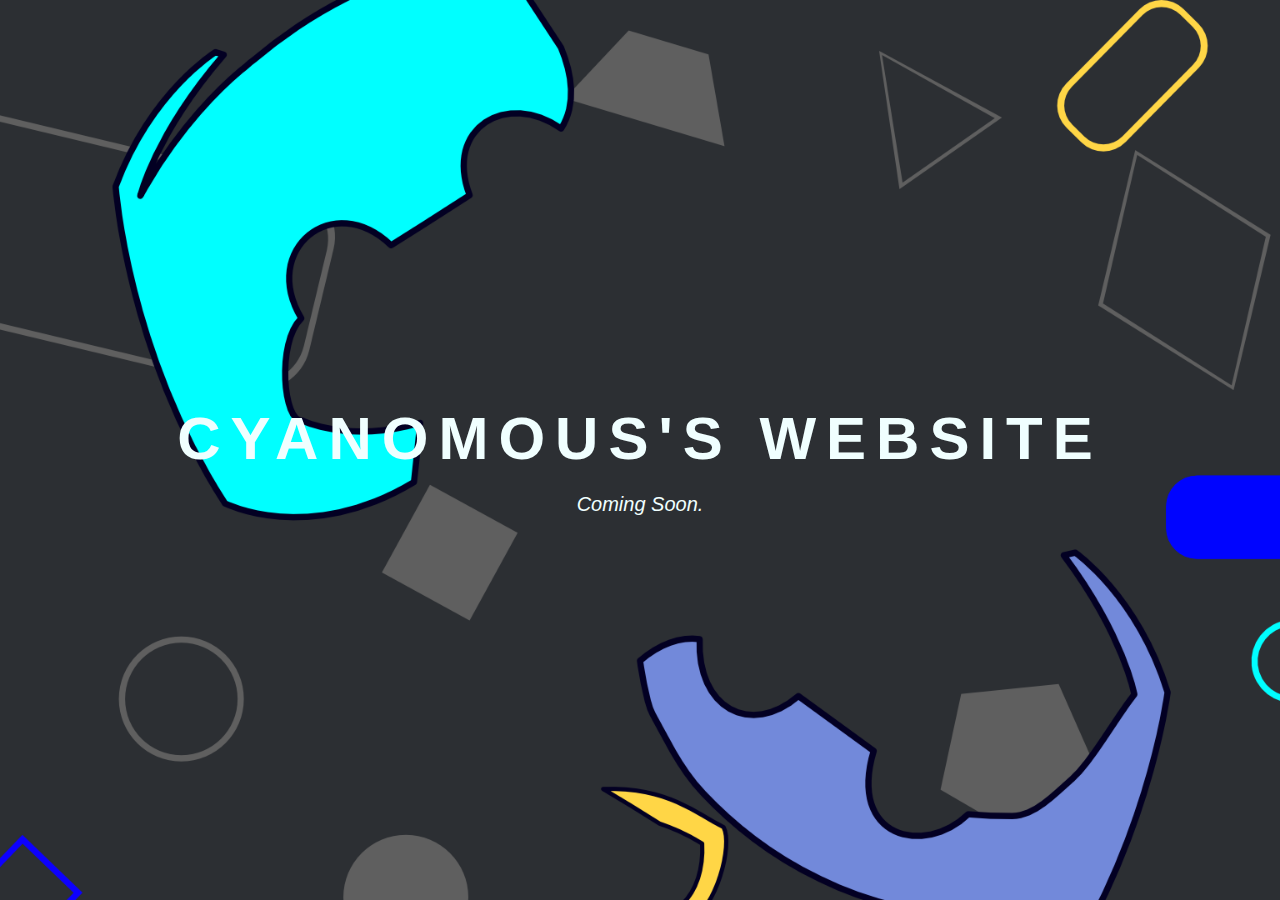
<file: Website stuff/Coming Soon 2/index.html>
<!DOCTYPE html>
<html lang="en" dir="ltr">

<head>
    <meta charset="utf-8">
    <title>Coming Soon</title>
    <link rel="stylesheet" href="style.css">
</head>

<body>
    <div class="container">
        <h1>Cyanomous's Website</h1>
        <h2>Coming Soon.</h2>

        <!-- <div class="count">
            <div class="countd">
                <span id="days">00</span>
                DAYS
            </div>

            <div class="countd">
                <span id="hours">00</span>
                HOURS
            </div>

            <div class="countd">
                <span id="minutes">00</span>
                MINUTES
            </div>

            <div class="countd">
                <span id="seconds">00</span>
                SECONDS
            </div>
        </div> -->
    </div>
    <!-- 
    <script type="text/javascript">

        var count = new Date("mar 1, 2021 00:00:00;").getTime();
        var x = setInterval(function () {
            var now = new Date().getTime();
            var d = count - now;

            var days = Math.floor(d / (1000 * 60 * 60 * 24));
            var hours = Math.floor((d % (1000 * 60 * 60 * 24)) / (1000 * 60 * 60));
            var minutes = Math.floor((d % (1000 * 60 * 60)) / (1000 * 60));
            var seconds = Math.floor((d % (1000 * 60)) / 1000);

            document.getElementById("days").innerHTML = days;
            document.getElementById("hours").innerHTML = hours;
            document.getElementById("minutes").innerHTML = minutes;
            document.getElementById("seconds").innerHTML = seconds;

            if (d <= 0) {
                clearInterval(x);
            }

        }
    </script> -->
</body>

</html>
</file>
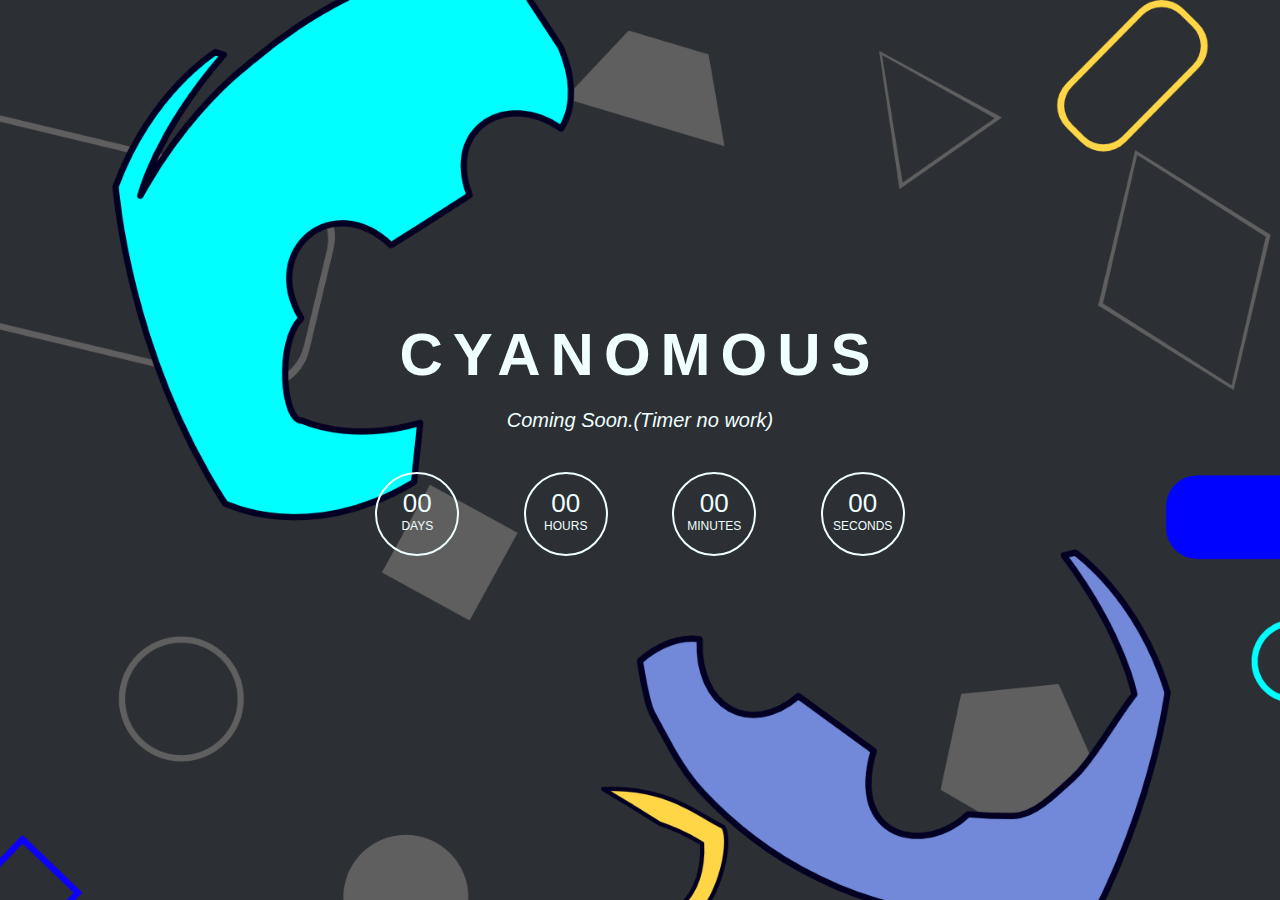
<file: Website stuff/Coming Soon/index.html>
<!DOCTYPE html>
<html lang="en" dir="ltr">

<head>
    <meta charset="utf-8">
    <title>Coming Soon</title>
    <link rel="stylesheet" href="style.css">
</head>

<body>
    <div class="container">
        <h1>Cyanomous</h1>
        <h2>Coming Soon.(Timer no work)</h2>

        <div class="count">
            <div class="countd">
                <span id="days">00</span>
                DAYS
            </div>

            <div class="countd">
                <span id="hours">00</span>
                HOURS
            </div>

            <div class="countd">
                <span id="minutes">00</span>
                MINUTES
            </div>

            <div class="countd">
                <span id="seconds">00</span>
                SECONDS
            </div>
        </div>
    </div>

    <script type="text/javascript">

        var count = new Date("mar 1, 2021 00:00:00;").getTime();
        var x = setInterval(function () {
            var now = new Date().getTime();
            var d = count - now;

            var days = Math.floor(d / (1000 * 60 * 60 * 24));
            var hours = Math.floor((d % (1000 * 60 * 60 * 24)) / (1000 * 60 * 60));
            var minutes = Math.floor((d % (1000 * 60 * 60)) / (1000 * 60));
            var seconds = Math.floor((d % (1000 * 60)) / 1000);

            document.getElementById("days").innerHTML = days;
            document.getElementById("hours").innerHTML = hours;
            document.getElementById("minutes").innerHTML = minutes;
            document.getElementById("seconds").innerHTML = seconds;

            if (d <= 0) {
                clearInterval(x);
            }

        }
    </script>
</body>

</html>
</file>
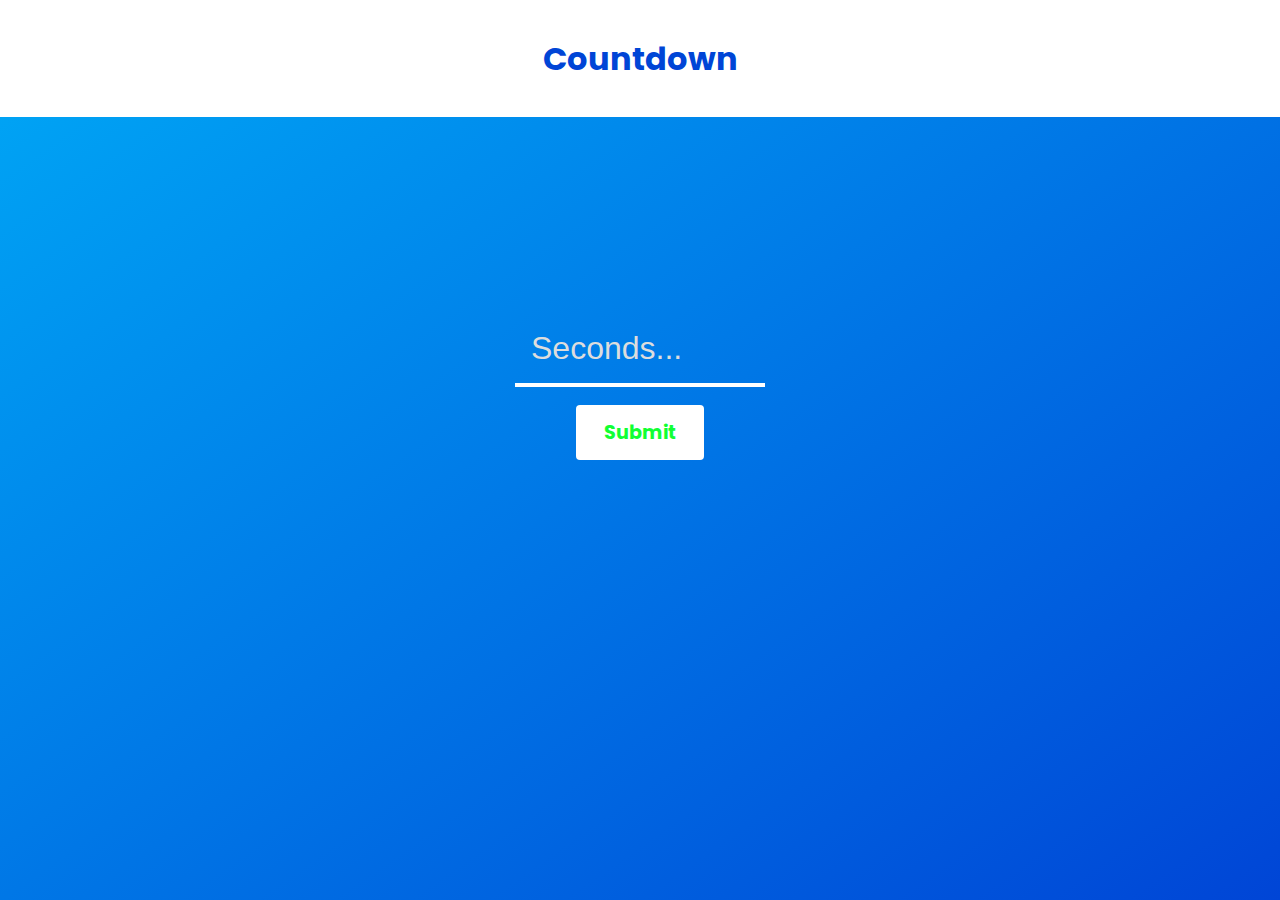
<file: Website stuff/Countdown Timer/index.html>
<!DOCTYPE html>
<html>

<head>
    <title>Countdown</title>
    <link rel="stylesheet" type="text/css" href="style.css">
    <link href="https://fonts.googleapis.com/css?family=Poppins&display=swap" rel="stylesheet">
</head>

<body>
    <header>
        <h1 class="title">Countdown</h1>
    </header>
    <div class="content">
        <div class="counter"></div>
        <input id="seconds" type="number" placeholder="Seconds...">
        <div class="buttons">
            <button class="btn start" id="start" value="1" onclick="check(this)">Start</button>
            <button class="btn start" id="continue" value="1" onclick="check(this)">Continue</button>
            <button class="btn stop" id="stop" value="0" onclick="check(this)">Stop</button>
            <button class="btn start" id="submit" onclick="subm()">Submit</button>
        </div>
        <script type="text/javascript" src="main.js"></script>
</body>

</html>
</file>
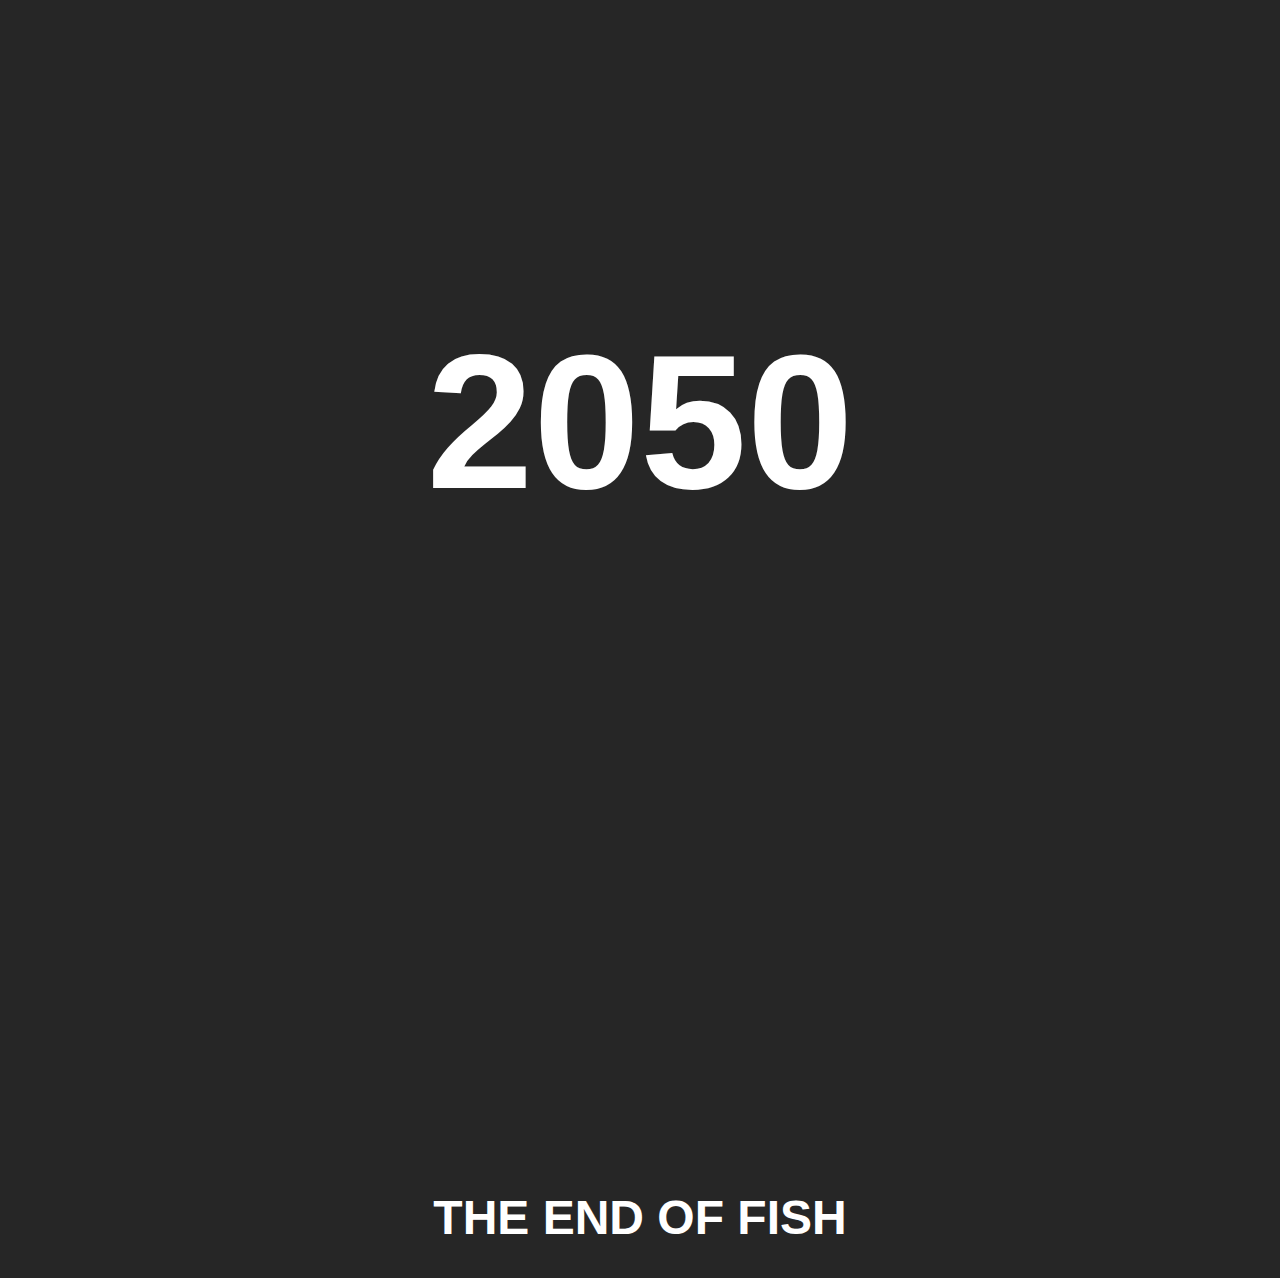
<file: Website stuff/Countdown/index.html>
<!DOCTYPE html>
<html>

<head>
    <title>Countdown</title>
    <link rel="stylesheet" type="text/css" href="style.css">
</head>

<body>
    <div class="center">
        <h1><span>2050</span><br>The End of Fish</h1>
        <div id="clock"></div>
    </div>
    <script src="https://code.jquery.com/jquery-3.3.1.js"
        integrity="sha256-2KoK7Mb0yxpgUVvAk/HJ2jig0SYS2auK4Pfzbm7uH60=" crossorigin="anonymous"></script>
    <script src="countdown.js"></script>
    <script type="text/javascript">
        $('#clock').countdown('2022/1/1', function (event) {
            var $this = $(this).html(event.strftime(''
                // + '<div><span>%Y</span><span>Years</span></div>'
                + '<div><span>%W</span><span>Weeks</span></div>'
                + '<div><span>%D</span><span>Days</span></div>'
                + '<div><span>%H</span><span>Hr</span></div>'
                + '<div><span>%M</span><span>Min</span></div>'
                + '<div><span>%S</span><span>Sec</span></div>'
            ))
        });
    </script>
</body>

</html>
</file>
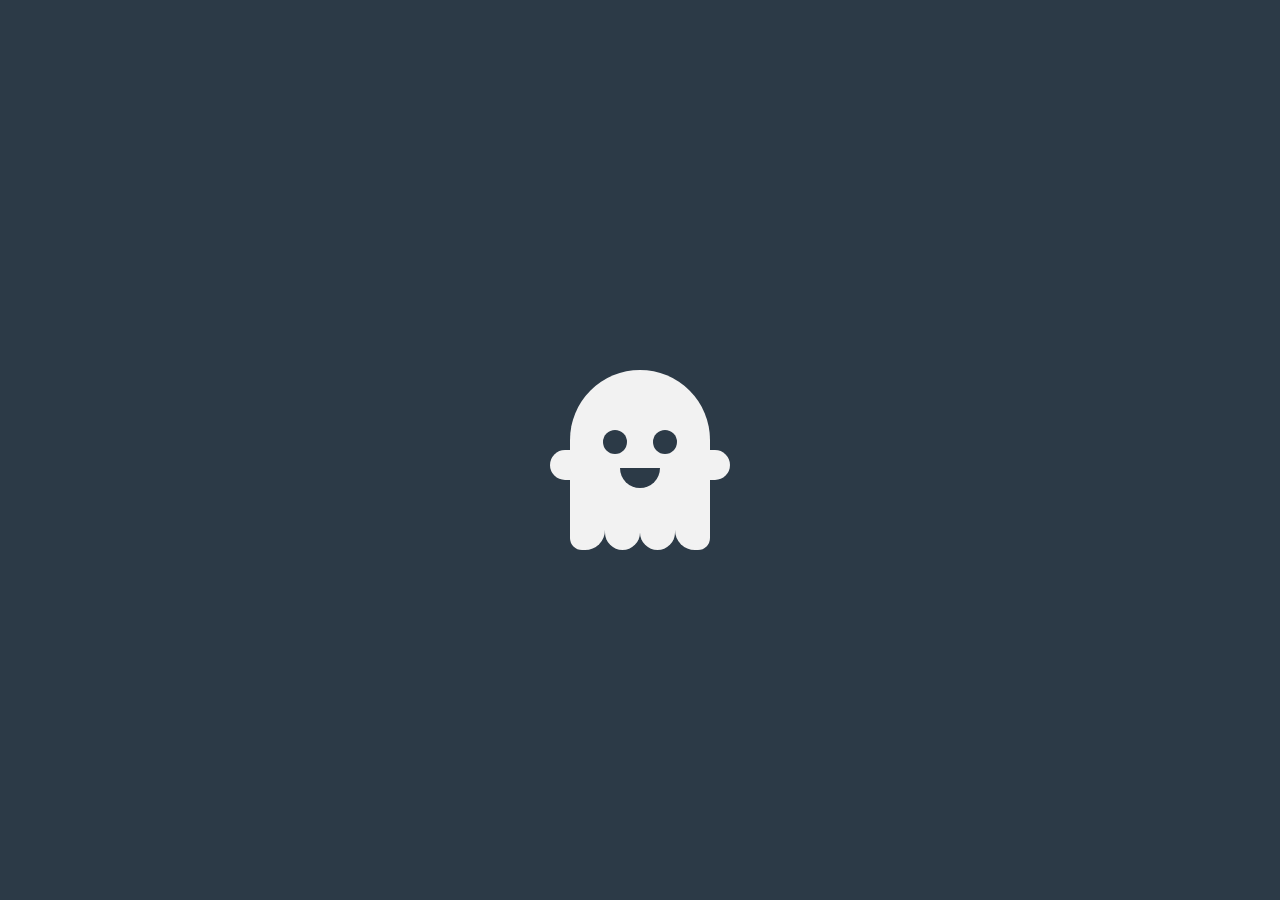
<file: Website stuff/Floating Ghost/index.html>
<!DOCTYPE html>
<html lang="en">

<head>
    <meta charset="UTF-8">
    <meta name="viewport" content="with=device-width" , initial-scale=1.0>
    <title></title>
    <link rel="stylesheet" href="style.css">
</head>

<body>
    <div class="ghost">
        <div class="face">
            <div class="eyes">
                <span></span><span></span>
            </div>
            <div class="mouth"></div>
        </div>

        <div class="hands">
            <span></span><span></span>
        </div>

        <div class="feet">
            <span></span>
            <span></span>
            <span></span>
            <span></span>
        </div>
    </div>
</body>

</html>
</file>
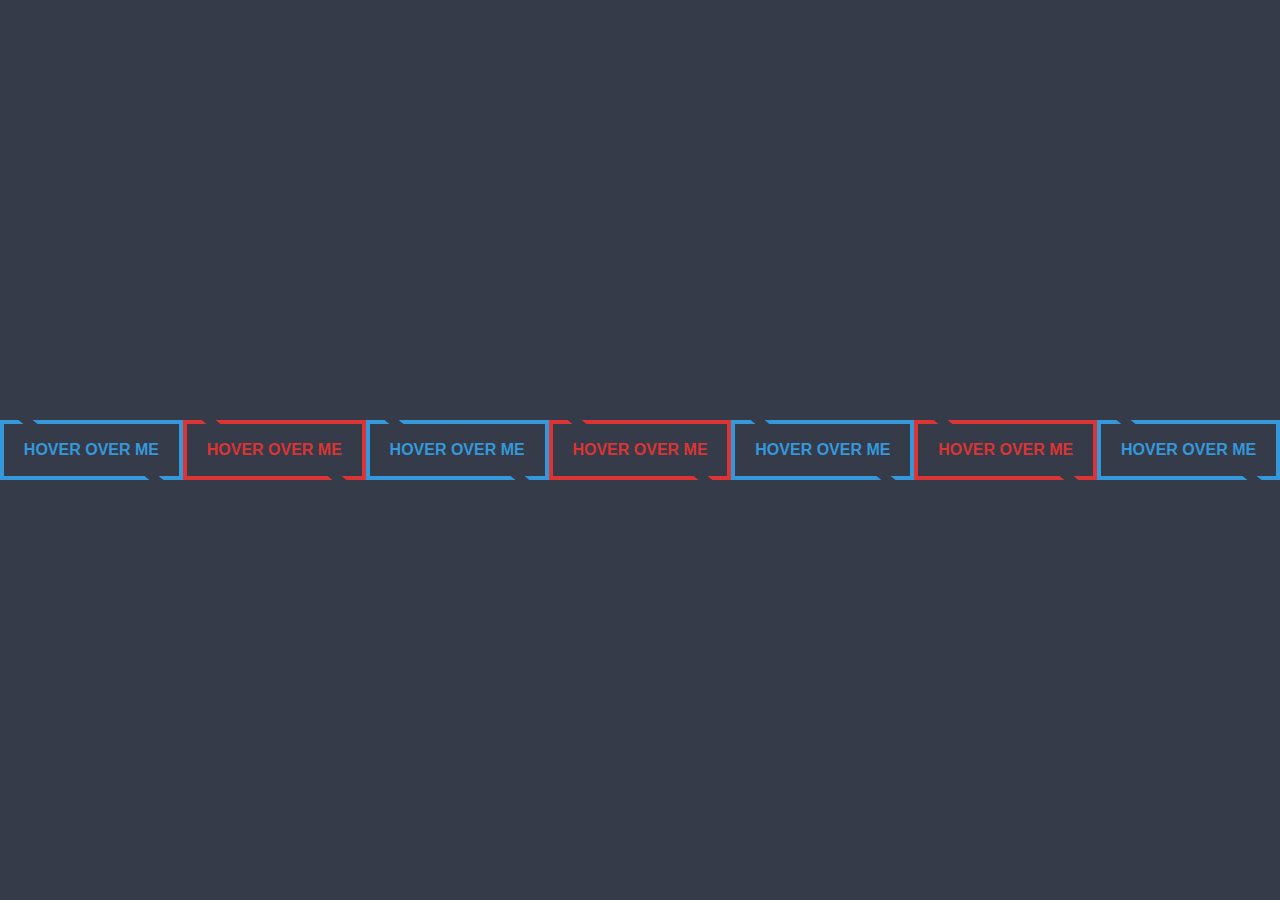
<file: Website stuff/Hover Effect Buttons/index.html>
<!DOCTYPE html>
<html lang="en" dir="ltr">

<head>
    <meta charset="utf-8">
    <title></title>
    <link rel="stylesheet" href="style.css">
</head>

<body>
    <button class="btn">Hover Over Me</button>
    <button class="btn2">Hover Over Me</button>
    <button class="btn">Hover Over Me</button>
    <button class="btn2">Hover Over Me</button>
    <button class="btn">Hover Over Me</button>
    <button class="btn2">Hover Over Me</button>
    <button class="btn">Hover Over Me</button>
</body>

</html>
</file>
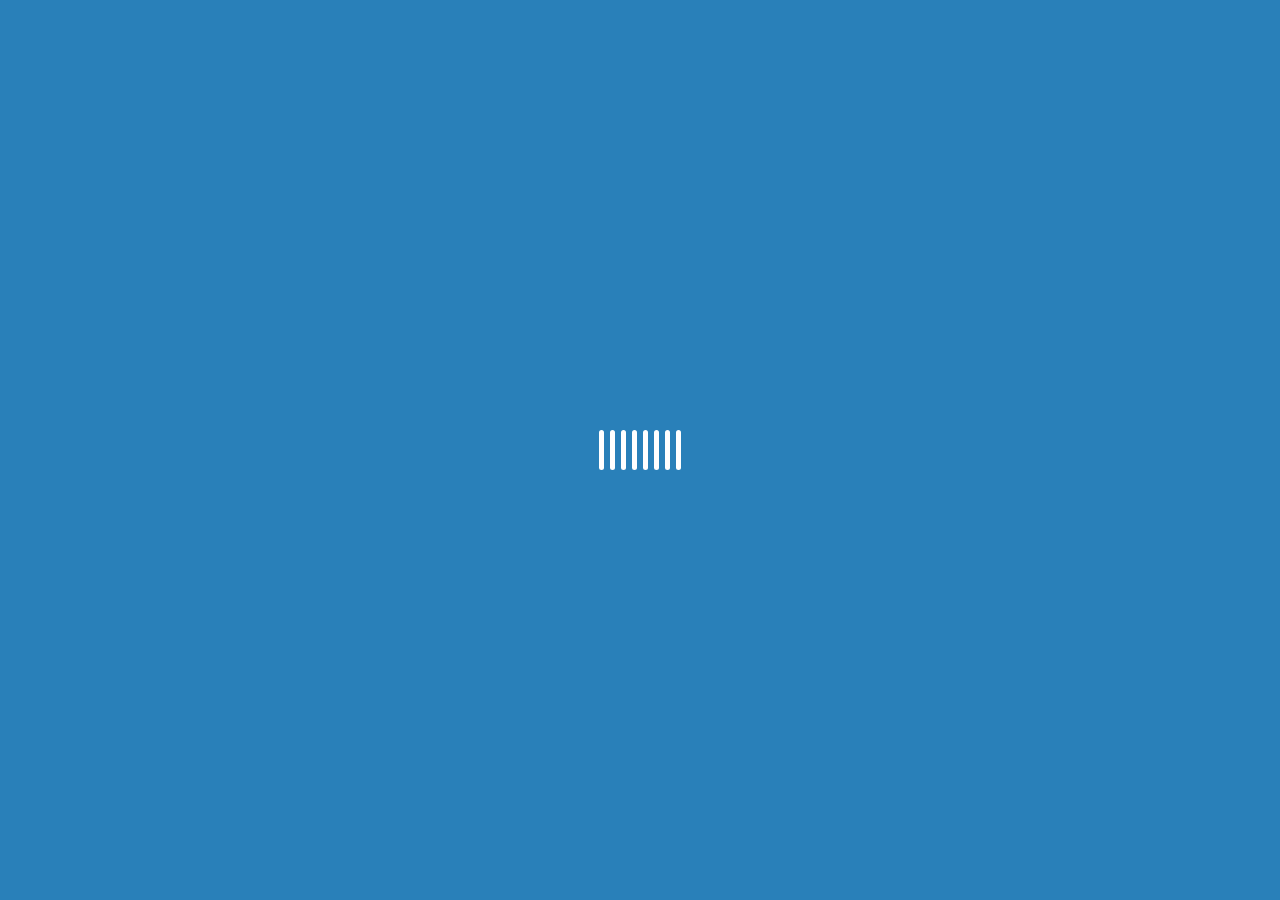
<file: Website stuff/loading screen 1/index.html>
<!DOCTYPE html>
<html lang="en" dir="ltr">

<head>
    <meta charset="utf-8">
    <title></title>
    <link rel="stylesheet" href="style.css">
</head>

<body>
    <div class="loading">
        <div class="obj"></div>
        <div class="obj"></div>
        <div class="obj"></div>
        <div class="obj"></div>
        <div class="obj"></div>
        <div class="obj"></div>
        <div class="obj"></div>
        <div class="obj"></div>
    </div>
</body>

</html>
</file>
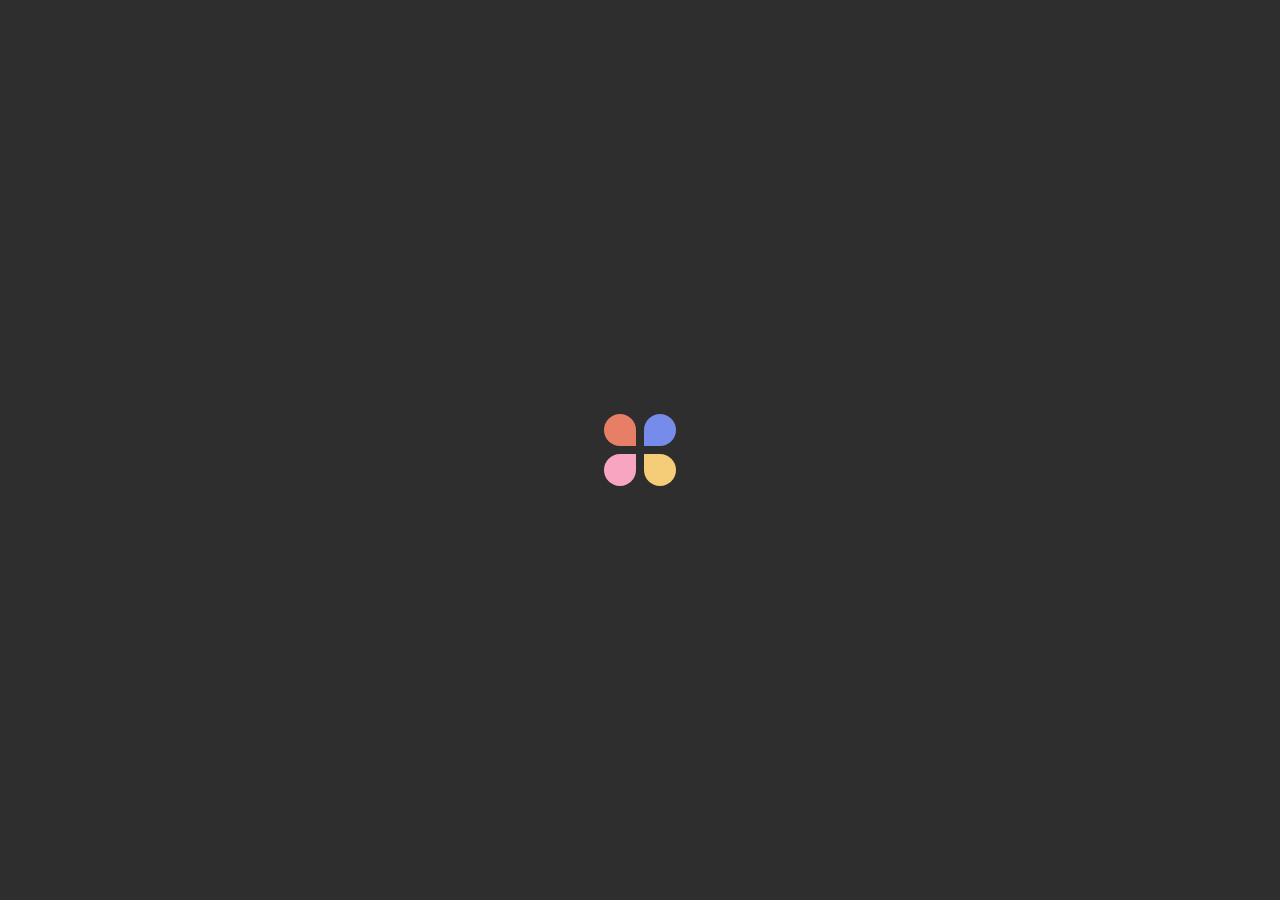
<file: Website stuff/Loading screen 2/index.html>
<!DOCTYPE html>
<html lang="en">

<head>
    <meta charset="UTF-8">
    <meta name="viewport" content="with=device-width" , initial-scale=1.0>
    <title></title>
    <link rel="stylesheet" href="style.css">
</head>

<body>
    <div class="loading-screen">
        <div class="loading">
            <span></span>
            <span></span>
            <span></span>
            <span></span>
        </div>
    </div>
</body>

</html>
</file>
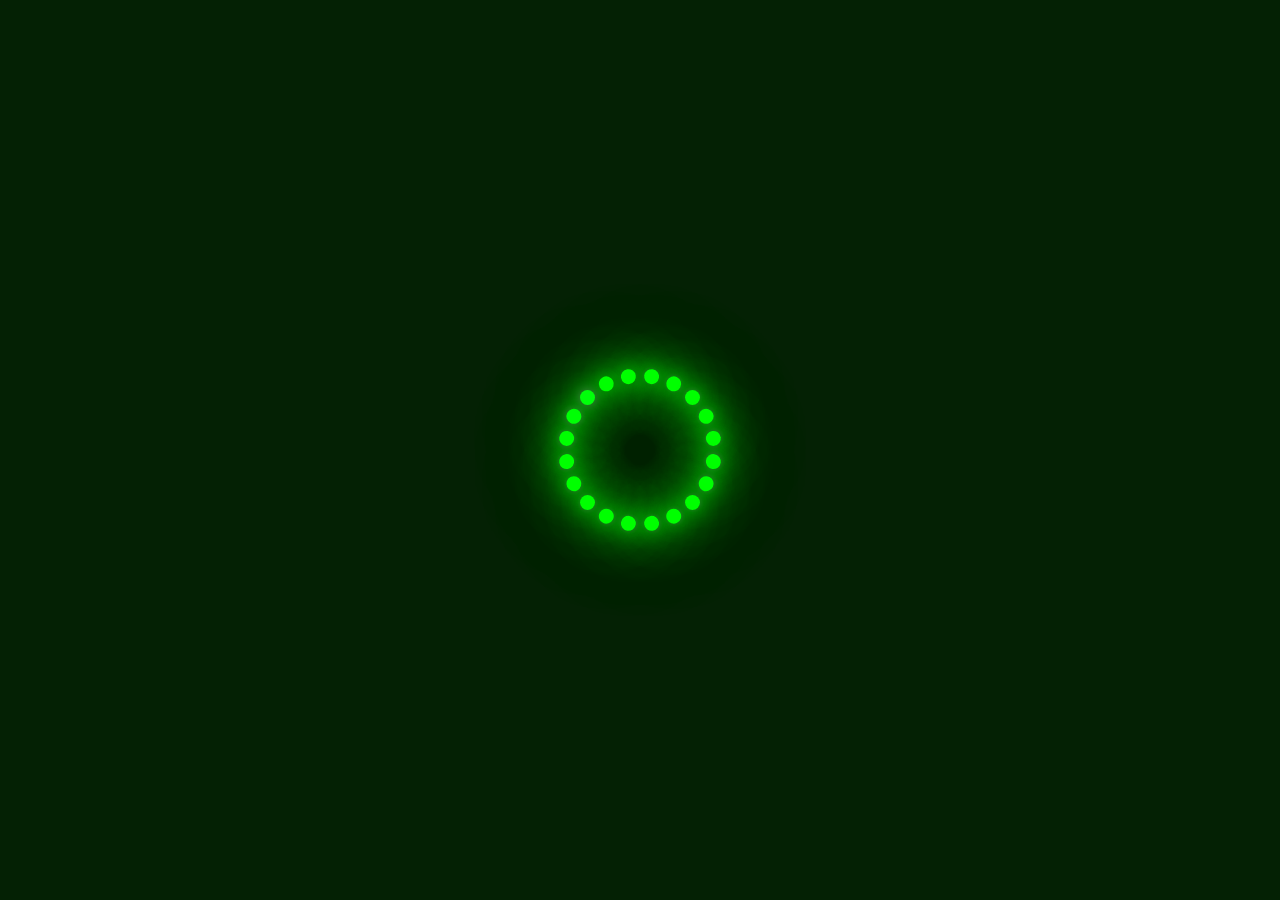
<file: Website stuff/Loading screen 3/index.html>
<!DOCTYPE html>
<html lang="en">

<head>
    <meta charset="UTF-8">
    <title>Loading</title>
    <link rel="stylesheet" href="style.css">
</head>

<body>
    <section>
        <div class="loader">
            <span style="--i:1"></span>
            <span style="--i:2"></span>
            <span style="--i:3"></span>
            <span style="--i:4"></span>
            <span style="--i:5"></span>
            <span style="--i:6"></span>
            <span style="--i:7"></span>
            <span style="--i:8"></span>
            <span style="--i:9"></span>
            <span style="--i:10"></span>
            <span style="--i:11"></span>
            <span style="--i:12"></span>
            <span style="--i:13"></span>
            <span style="--i:14"></span>
            <span style="--i:15"></span>
            <span style="--i:16"></span>
            <span style="--i:17"></span>
            <span style="--i:18"></span>
            <span style="--i:19"></span>
            <span style="--i:20"></span>
        </div>
    </section>
</body>

</html>
</file>
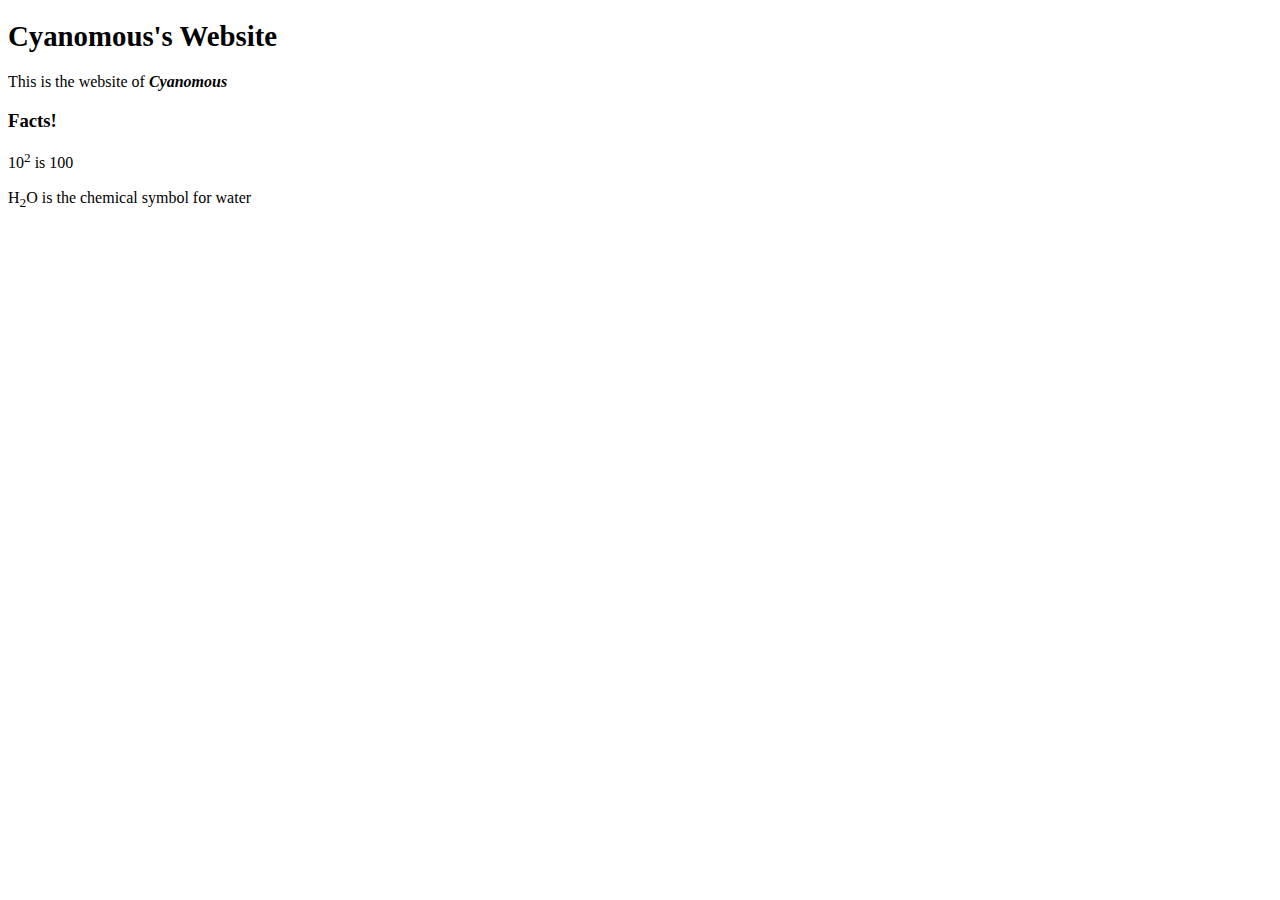
<file: Website stuff/site/index.html>
<!DOCTYPE html>
<html>

<head>
    <meta charset="UTF-8">
    <meta name="description" content="This is the ofical website of Cyanomous!">
    <title>Cyanomous's Site</title>
</head>


<body>
    <h2><b><big>Cyanomous's Website</big></b></h2>
    <meta charset="UTF-8">
    <meta name="description" content="An awesome website">
    <p>This is the website of <i><b>Cyanomous</b></i></p>
    <h3>
        <p>Facts!</p>
    </h3>
    <p>10<sup>2</sup> is 100</p>
    <p>H<sub>2</sub>O is the chemical symbol for water</p>

</body>

</html>
</file>
<file: Website stuff/Coming Soon 2/style.css>
body,html{
    margin: 0;
    padding: 0;
    width: 100%;
    height: 100%;
}
body{
    background: url(background.png) 50% 50%;
    background-size: cover;
    font-family: "Montserrat",sans-serif;
}
.container{
    width: 100%;
    position: absolute;
    top: 50%;
    left: 50%;
    transform: translate(-50%,-50%);
    text-align: center;
    color: azure;
}
.container h1{
    text-transform: uppercase;
    font-size: 60px;
    margin: 20px;
    letter-spacing: 10px;
}
.container h2{
    margin: 0;
    font-size: 20px;
    font-weight: 500;
    font-style: italic;
}
.count{
    margin: 40px 0;
}
.countd{
    display: inline-block;
    width: 80px;
    height: 80px;
    border: 2px solid;
    margin: 0 30px;
    font-size: 12px;
    border-radius: 50%;
    overflow: hidden;
}
.countd span{
    display: block;
    font-size: 26px;
    margin-top: 14px;
}
</file>
<file: Website stuff/Coming Soon/style.css>
body,html{
    margin: 0;
    padding: 0;
    width: 100%;
    height: 100%;
}
body{
    background: url(background.png) 50% 50%;
    background-size: cover;
    font-family: "Montserrat",sans-serif;
}
.container{
    width: 100%;
    position: absolute;
    top: 50%;
    left: 50%;
    transform: translate(-50%,-50%);
    text-align: center;
    color: azure;
}
.container h1{
    text-transform: uppercase;
    font-size: 60px;
    margin: 20px;
    letter-spacing: 10px;
}
.container h2{
    margin: 0;
    font-size: 20px;
    font-weight: 500;
    font-style: italic;
}
.count{
    margin: 40px 0;
}
.countd{
    display: inline-block;
    width: 80px;
    height: 80px;
    border: 2px solid;
    margin: 0 30px;
    font-size: 12px;
    border-radius: 50%;
    overflow: hidden;
}
.countd span{
    display: block;
    font-size: 26px;
    margin-top: 14px;
}
</file>
<file: Website stuff/Countdown Timer/style.css>
*{
	box-sizing: border-box;
	padding: 0;
	margin: 0;
}

html, body{
	height: 100%;
}

body{
	width: 100%;
	height: 100%;
	padding: 0;
	margin: 0;
	background: linear-gradient(to left top, #0045d6, #00a9f6);
	font-family: 'Poppins', sans-serif;

}

header{
	width: 100%;
	height: 13vh;
	display: flex;
	justify-content: center;
	align-items: center;
	background-color: #fff;
}

.title{
	color: #0045d6;
}

.content{
	height: 60vh;
	width: 100%;
	display: flex;
	flex-direction: column;
	align-items: center;
	justify-content: center;
	color: #fff;
	font-size: 3rem;
	text-transform: uppercase;
}

.btn{
	padding: 0.8rem 1.7rem;
	background-color: #fff;
	border: none;
	outline: none;
	cursor: pointer;
	border-radius: 4px;
	font-family: 'Poppins', sans-serif;
	font-size: 1.2rem;
	font-weight: 700;
}

.start{
	color: #1f3;
}
.stop{
	color: #E00;
}

#continue, .stop, #start{
	display: none;
}


#seconds{
	width: 250px;
	background: none;
	outline: none;
	border: none;
	border-bottom: 4px solid #fff;
	padding: 1rem;
	font-size: 2rem;
	color: white;
}

#seconds::placeholder{
	color: #ddd;
}
</file>
<file: Website stuff/Countdown/style.css>
@import font-family: 'Poppins', sans-serif;
body
{
    margin: 0;
    padding: 0;
    font-family: 'Poppins', sans-serif;
    background: #262626;
}
.center
{
    position: absolute;
    top: 50%;
    width: 100%;
    transform: translateY(-50%);
    text-align: center;
}
h1
{
    font-size: 3em;
    text-transform: uppercase;
    color: #fff;
    text-align: center;
}
h1 span
{
    font-size: 4em;
    line-height: 8em;
}
#clock
{
    display: flex;
    width: 570px;
    margin: 0 auto;
}
#clock div
{
    position: relative;
    width: 100px;
    padding: 20px;
    margin: 0 5px;
    background: #262626;
    color: #fff;
    border: 2px solid #000000;
}
#clock div:before
{
    content: '';
    position: absolute;
    top: 0;
    left: 0;
    width: 100%;
    height: 50%;
    background: rgba(255, 255, 255, .2);
}
#clock div span
{
    display: block;
    text-align: center;
}
#clock div span:nth-child(1)
{
    font-size: 48px;
    font-weight: 800;
}
#clock div span:nth-child(2)
{
    font-size: 18px;
    font-weight: 800;
    margin-top: -10px;
}
</file>
<file: Website stuff/Floating Ghost/style.css>
body{
    margin: 0;
    padding: 0;
    background-color: #2c3a47;
    height: 100vh;
    display: flex;
    align-items: center;
    justify-content: center;
}

.ghost{
    width: 140px;
    height: 160px;
    background-color: #f2f2f2;
    border-radius: 70px 70px 0 0;
    position: relative;
    cursor: pointer;
    animation: floating 2s infinite ease-in-out;
}

@keyframes floating{
    50%{
        transform: translateY(-30px);
    }
}

.face{
    width: 100px;
    position: absolute;
    top: 60px;
    left: calc(50% - 50px);
}

.eyes{
    height: 24px;
    display: flex;
    justify-content: space-around;
    align-items: center;
    margin-bottom: 14px;
}

.eyes span{
    width: 24px;
    height: 24px;
    background-color: #2c3a47;
    border-radius: 50%;
    transition: .3s linear;
}

.ghost:hover .eyes span{
    height: 16px;
}

.mouth{
    width: 40px;
    height: 20px;
    background-color: #2c3a47;
    margin: auto;
    border-radius: 0 0 20px 20px;
    transition: .3s linear;
}
.ghost:hover .mouth{
    height: 12px;
}

.hands{
    width: 180px;
    position: absolute;
    left: -20px;
    top: 80px;
    display: flex;
    justify-content: space-between;
}

.hands span{
    width: 20px;
    height: 30px;
    background-color: #f2f2f2;
}

.hands span:first-child{
    border-radius: 20px 0 0 20px;
}

.hands span:last-child{
    border-radius: 0 20px 20px 0;
}

.feet{
    position: absolute;
    width: 100%;
    bottom: -20px;
    display: flex;
}

.feet span{
    flex: 1;
    height: 20px;
    background-color: #f2f2f2;
    border-radius: 0 0 20px 20px;
}

.feet span:first-child{
    border-radius: 0 0 20px 12px;
}

.feet span:last-child{
    border-radius: 0 0 12px 20px;
}
</file>
<file: Website stuff/Hover Effect Buttons/style.css>
*{
    margin: 0;
    padding: 0;
    font-family: "monsterrat",sans-serif;
}

body{
    background: #353b48;
    height: 100vh;
    display: flex;
    align-items: center;
    justify-content: center;
}
.btn{
    width: 200px;
    height: 60px;
    background: none;
    border: 4px solid;
    color: #3498db;
    font-weight: 700;
    text-transform: uppercase;
    cursor: pointer;
    font-size: 16px;
    position: relative;
}

.btn2{
    width: 200px;
    height: 60px;
    background: none;
    border: 4px solid;
    color: #db3434;
    font-weight: 700;
    text-transform: uppercase;
    cursor: pointer;
    font-size: 16px;
    position: relative;
}

.btn::before,.btn::after{
    content: "";
    position: absolute;
    width: 14px;
    height: 4px;
    background: #353b48;
    transform: skewX(50deg);
    transition: .4s linear;
}

.btn::before{
    top: -4px;
    left: 10%;
}

.btn::after{
    bottom: -4px;
    right: 10%;
}

.btn:hover::before{
    left: 80%;
}

.btn:hover::after{
    right: 80%;
}

.btn2::before,.btn2::after{
    content: "";
    position: absolute;
    width: 14px;
    height: 4px;
    background: #353b48;
    transform: skewX(50deg);
    transition: .4s linear;
}

.btn2::before{
    top: -4px;
    left: 10%;
}

.btn2::after{
    bottom: -4px;
    right: 10%;
}

.btn2:hover::before{
    left: 80%;
}

.btn2:hover::after{
    right: 80%;
}
</file>
<file: Website stuff/loading screen 1/style.css>
body{
    margin: 0;
    padding: 0;
    background: #2980b9;
}

.loading{
    position: absolute;
    top: 50%;
    left: 50%;
    transform: translate(-50%,-50%);
    height: 40px;
    display: flex;
}

.obj{
    width: 5px;
    height: 40px;
    background: white;
    margin: 0 3px;
    border-radius: 10px;
    animation: loading 0,.8s infinite;
}

.obj:nth-child(2){
    animation-delay: 0.1s;
}

.obj:nth-child(3){
    animation-delay: 0.2s;
}

.obj:nth-child(4){
    animation-delay: 0.3s;
}

.obj:nth-child(5){
    animation-delay: 0.4s;
}

.obj:nth-child(6){
    animation-delay: 0.5s;
}

.obj:nth-child(7){
    animation-delay: 0.6s;
}

.obj:nth-child(8){
    animation-delay: 0.7s;
}

@keyframes loading {
    0%{
        height: 0;
    }
    50%{
        height: 40px;
    }
}
</file>
<file: Website stuff/Loading screen 2/style.css>
*{
    margin: 0;
    padding: 0;
}

.loading-screen{
    width: 100%;
    height: 100vh;
    background-color: #2e2e2e;
    position: fixed;
    display: flex;
    align-items: center;
    justify-content: center;
}

.loading{
    width: 80px;
    display: flex;
    flex-wrap: wrap;
    animation: rotate 1.5s linear infinite;
}

@keyframes rotate{
    to{
        transform: rotate(360deg);
    }
}

.loading span{
    width: 32px;
    height: 32px;
    background-color: red;
    margin: 4px;
    animation: scale 1.5s linear infinite;
}

@keyframes scale{
    50%{
        transform: scale(1.2);
    }
}

.loading span:nth-child(1){
    border-radius: 50% 50% 0 50%;
    background-color: #e77f67;
    transform-origin: bottom right;
}

.loading span:nth-child(2){
    border-radius: 50% 50% 50% 0;
    background-color: #778beb;
    transform-origin: bottom left;
    animation-delay: .5s;
}

.loading span:nth-child(3){
    border-radius: 50% 0 50% 50%;
    background-color: #f8a5c2;
    transform-origin: top right;
    animation-delay: 1.5s;
}

.loading span:nth-child(4){
    border-radius: 0 50% 50% 50%;
    background-color: #f5cd79;
    transform-origin: top left;
    animation-delay: 1s;
}
</file>
<file: Website stuff/Loading screen 3/style.css>
*{
    margin: 0;
    padding: 0;
    box-sizing: border-box;
}

section{
    display: flex;
    justify-content: center;
    align-items: center;
    min-height: 100vh;
    background: #042104;
    animation: animateBg 10s linear infinite;
}

@keyframes animateBg{
    0%{
        filter: hue-rotate(0deg);
    }
    100%{
        filter: hue-rotate(360deg);
    }
}

section .loader{
    position: relative;
    width: 120px;
    height: 120px;
}

section .loader span{
    position: absolute;
    top: 0;
    left: 0;
    width: 100%;
    height: 100%;
    transform: rotate(calc(18deg * var(--i)));
}

section .loader span::before{
    content: '';
    position: absolute;
    top: 0;
    left: 0;
    width: 15px;
    height: 15px;
    border-radius: 50%;
    background: #00ff0a;
    box-shadow: 0 0 10px #4c6b4d,
                0 0 20px #00ff0a,
                0 0 40px #00ff0a,
                0 0 60px #00ff0a,
                0 0 80px #00ff0a,
                0 0 100px #00ff0a;
    animation: animate 2s linear infinite;
    animation-delay: calc(0.1s * var(--i));
}

@keyframes animate{
    0%{
        transform: scale(1);
    }
    80%,100%{
        transform: scale(0);
    }
}
</file>
